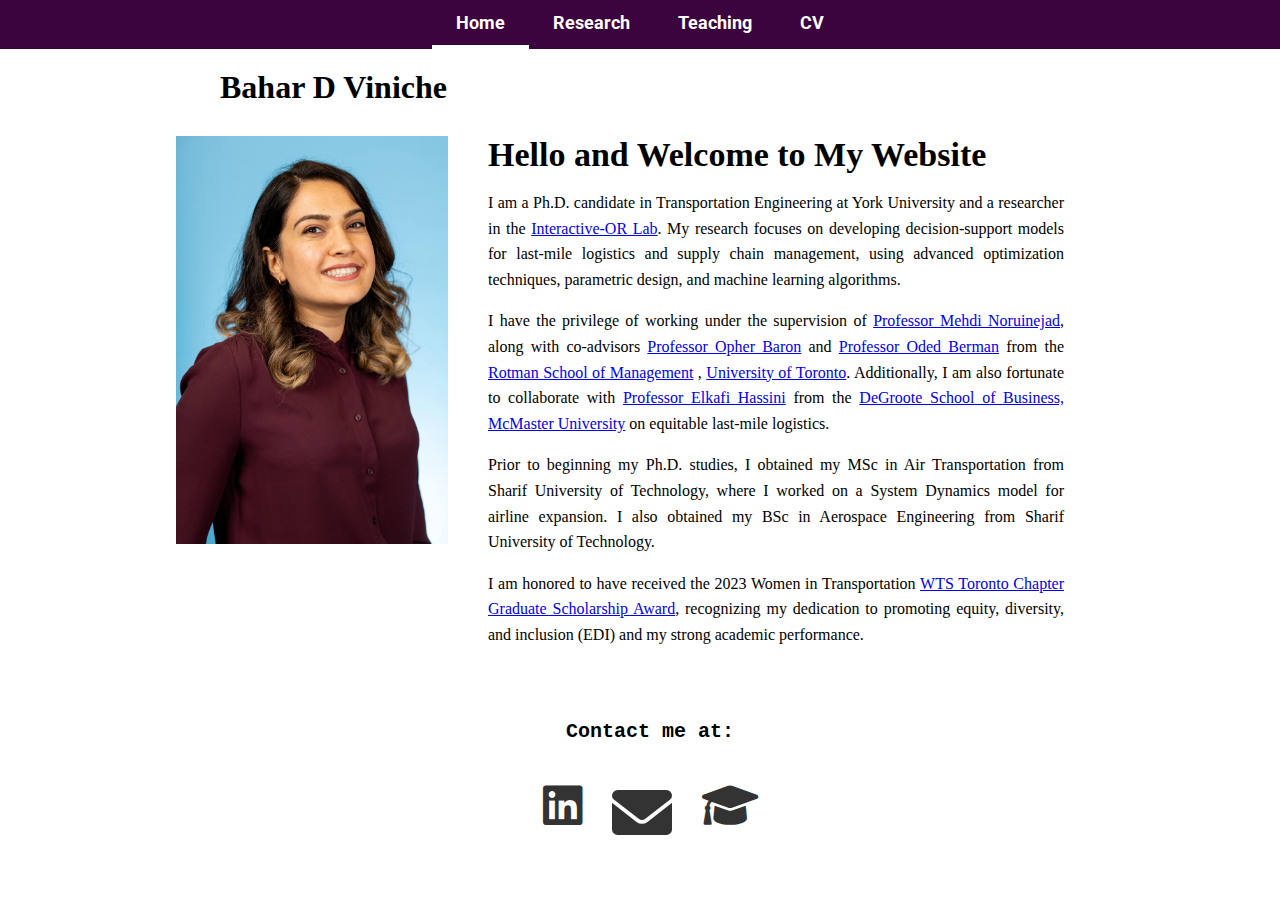
<file: index.html>
<!DOCTYPE html>
<html lang="en">
<head>
    <meta charset="UTF-8">
    <meta http-equiv="X-UA-Compatible" content="IE=edge">
    <meta name="viewport" content="width=device-width, initial-scale=1.0">
    <title>Bahar D Viniche</title>
    <link rel="stylesheet" href="css/styles.css">
    <link rel="stylesheet" href="https://cdnjs.cloudflare.com/ajax/libs/font-awesome/6.0.0-beta3/css/all.min.css">
    <link href="https://fonts.googleapis.com/css2?family=Roboto:wght@400;500&family=Open+Sans:wght@400;600&display=swap" rel="stylesheet">
    <!-- <link rel="icon" type="image/png" href="docs/pallete.gif"> -->

</head>
<body>


<nav>
    <a href="index.html" class="active" >Home</a>
    <div class="dropdown">
        <a href="research.html"  class="dropbtn" >Research</a>
        <div class="dropdown-content">
            <a href="research.html#Papers">Papers</a>
            <a href="research.html#Talks">Talks</a>
        </div>
    </div>
    <!-- <a href="para.html" >Parametric Design</a> -->
    <a href="teaching.html">Teaching</a>
    <a href="docs/Bahar Viniche_ CV.pdf">CV</a>
    <!-- <a href="Services.html">Services</a> -->
</nav>

<header>
    <div class="header-content">
        <h1>Bahar D Viniche</h1>
        <!-- <p class="subtitle">PhD Candidate | York University</p> -->
    </div>
</header>


<section id="introduction" class="container">
    <img src="docs/Profile.jpg" alt="Photo of Dr. [Your Name]" class="profile-img", style="width: 25%; height: auto;">
    <div class="text-content">
        <h1>Hello and Welcome to My Website</h1>
        <p style="margin-right: 120px; font-size: 16px;">
            I am a Ph.D. candidate in Transportation Engineering at York University and a researcher in the <a href="https://interactive-or.net/"> Interactive-OR Lab</a>. My research focuses on developing decision-support models for last-mile logistics and supply chain management, using advanced optimization techniques, parametric design, and machine learning algorithms.
        </p>

        <p style="margin-right: 120px; font-size: 16px;">
            I have the privilege of working under the supervision of <a href="https://lassonde.yorku.ca/users/mehdi-nourinejad"> Professor Mehdi Noruinejad</a>, 
            along with co-advisors <a href="https://discover.research.utoronto.ca/10004-opher-baron"> Professor Opher Baron</a> and <a href="https://discover.research.utoronto.ca/12113-oded-berman"> Professor Oded Berman</a>
            from the <a href="https://www.rotman.utoronto.ca/"> Rotman School of Management</a> , 
            <a href="https://www.utoronto.ca/"> University of Toronto</a>. Additionally, 
            I am also fortunate to collaborate with <a href="https://experts.mcmaster.ca/display/hassini"> Professor Elkafi Hassini</a> from the 
            <a href="https://degroote.mcmaster.ca/"> DeGroote School of Business, McMaster University</a> on equitable last-mile logistics.
            

        </p>
        <p style="margin-right: 120px; font-size: 16px;">
            Prior to beginning my Ph.D. studies, I obtained my MSc in Air Transportation from Sharif University of Technology, where I worked on a System Dynamics model for airline expansion. I also obtained my BSc in Aerospace Engineering from Sharif University of Technology.
        </p>
        <p style="margin-right: 120px; font-size: 16px;">
            I am honored to have received the 2023 Women in Transportation 
            <a href="https://www.wtsinternational.org/chapters/toronto/scholarship/scholarship-recipients"> WTS Toronto Chapter Graduate Scholarship Award</a>, 
            recognizing my dedication to promoting equity, diversity, and inclusion (EDI) and my strong academic performance.
        </p>
        
    </div>
</section>

<!-- <section id="introduction" class="container">
    <img src="docs/Profile.jpg" alt="Photo of Dr. [Your Name]" class="profile-img", style="width: 100%; height: auto;">
    <div class="text-content">
        <h2>Welcome</h2>
        <p>
            I have gained several years of experience in the field of Operations Research and Urban Planning. During my PhD, I have been involved 
            in various research projects that span across multiple disciplines, including transportation, urban planning, and data science. My work aims 
            to bridge the gap between operations research and urban planning, with a focus on sustainable transportation and smart cities. Using Autonomous Vehicles (AVs)
            as a case study, I have developed optimization models to study the impact of AVs on urban mobility and the environment. My research has been published in
        </p> 
    </div>
</section> -->

<!-- <footer>
    <p>&copy; [Year] Dr. [Your Name]. All rights reserved.</p>
</footer> -->


   <!-- Contact Section -->
<section class="container contact-section">
    <h2>Contact me at:</h2>
    <div class="icon-row">
        <a href="https://www.linkedin.com/in/bahar-d-viniche-b001b159/" target="_blank">
            <i class="fab fa-linkedin" style="font-size: 45px;"></i>
        </a>
        <a href="mailto:bahardv@yorku.ca">
            <i class="fas fa-envelope" style="font-size: 60px;"></i>
        </a>
        <a href="https://scholar.google.com/citations?user=HLSPJqgAAAAJ&hl=en" target="_blank">
            <i class="fas fa-graduation-cap" style="font-size: 45px;"></i>
        </a>
    </div>
</section>


    <!-- <section class="container contact-section">
        <h2>Contact</h2>
        <a href="https://github.com/yourusername" target="_blank"><i class="fab fa-github"></i></a>
        <a href="https://www.linkedin.com/in/bahar-d-viniche-b001b159/" target="_blank"><i class="fab fa-linkedin"></i></a>
        <a href="https://scholar.google.com/citations?user=HLSPJqgAAAAJ&hl=en" target="_blank"><i class="fas fa-graduation-cap"></i></a>
        <a href="mailto:bahardv@yorku.ca"><i class="fas fa-envelope"></i></a>
    </section> -->

</body>
</html>
</file>
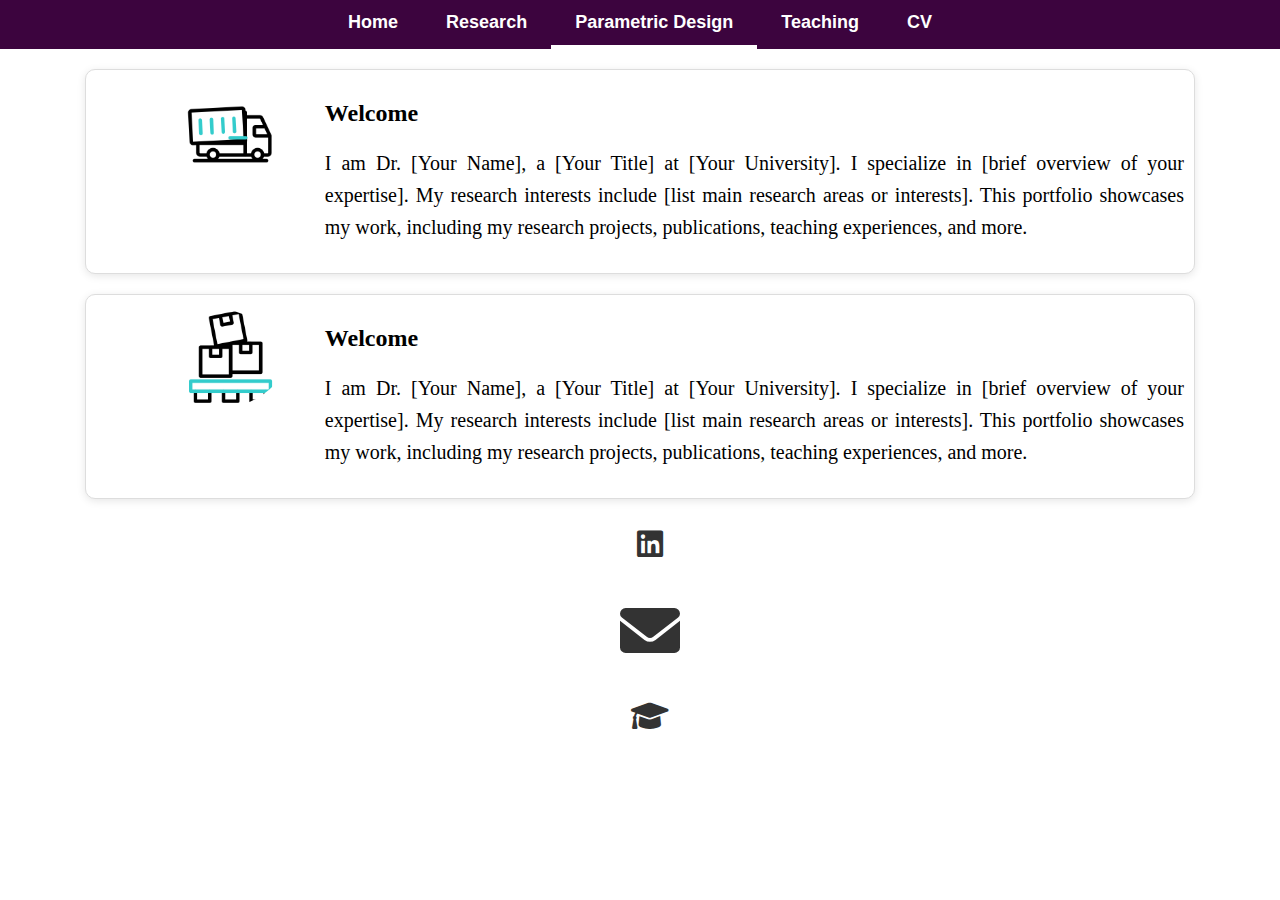
<file: para.html>
<!DOCTYPE html>
<html lang="en">
<head>
    <meta charset="UTF-8">
    <meta http-equiv="X-UA-Compatible" content="IE=edge">
    <meta name="viewport" content="width=device-width, initial-scale=1.0">
    <title>Bahar D Viniche</title>
    <link rel="stylesheet" href="css/styles.css">
    <link rel="stylesheet" href="https://cdnjs.cloudflare.com/ajax/libs/font-awesome/6.0.0-beta3/css/all.min.css">
</head>
<body>

<!-- <header>
    <h1>Dr. [Your Name]</h1>
    <p>Professor of [Your Field] | [University/Institution Name]</p>
</header> -->

<nav>
    <a href="index.html" >Home</a>
    <div class="dropdown">
        <a href="research.html"  class="dropbtn" >Research</a>
        <div class="dropdown-content">
            <a href="research.html#Papers">Papers</a>
            <a href="research.html#Talks">Talks</a>
        </div>
    </div>
    <a href="para.html" class="active" >Parametric Design</a>
    <a href="teaching.html">Teaching</a>
    <a href="docs/Bahar Viniche_CV.pdf">CV</a>
    <!-- <a href="Services.html">Services</a> -->
</nav>


<section id="introduction" class="container" style="border-radius: 10px; border: 1px solid #ddd; box-shadow: 0 2px 8px rgba(0, 0, 0, 0.1); ">
    <img src="docs/truck.gif" alt="Photo of Dr. [Your Name]" class="profile-img" style="width: 10%; height: auto; border-radius: 50%;">
    <div class="text-content">
        <h2>Welcome</h2>
        <p>
            I am Dr. [Your Name], a [Your Title] at [Your University]. I specialize in [brief overview of your expertise]. My research interests include [list main research areas or interests]. This portfolio showcases my work, including my research projects, publications, teaching experiences, and more.
        </p>
    </div>
</section>

<section id="introduction" class="container" style="border-radius: 10px; border: 1px solid #ddd; box-shadow: 0 2px 8px rgba(0, 0, 0, 0.1); ">
    <img src="docs/pallete.gif" alt="Photo of Dr. [Your Name]" class="profile-img" style="width: 10%; height: auto; border-radius: 50%;">
    <div class="text-content">
        <h2>Welcome</h2>
        <p>
            I am Dr. [Your Name], a [Your Title] at [Your University]. I specialize in [brief overview of your expertise]. My research interests include [list main research areas or interests]. This portfolio showcases my work, including my research projects, publications, teaching experiences, and more.
        </p>
    </div>
</section>





<!-- Contact Section -->
<section class="container contact-section">
    <!-- <h2>Contact</h2> -->
        <a href="https://www.linkedin.com/in/bahar-d-viniche-b001b159/" target="_blank">
            <i class="fab fa-linkedin" style="font-size: 30px;"></i>
        </a>
        <a href="mailto:bahardv@yorku.ca">
            <i class="fas fa-envelope" style="font-size: 60px;"></i>
        </a>
        <a href="https://scholar.google.com/citations?user=HLSPJqgAAAAJ&hl=en" target="_blank">
            <i class="fas fa-graduation-cap" style="font-size: 30px;"></i>
        </a>
    </section>

</body>
</html>
</file>
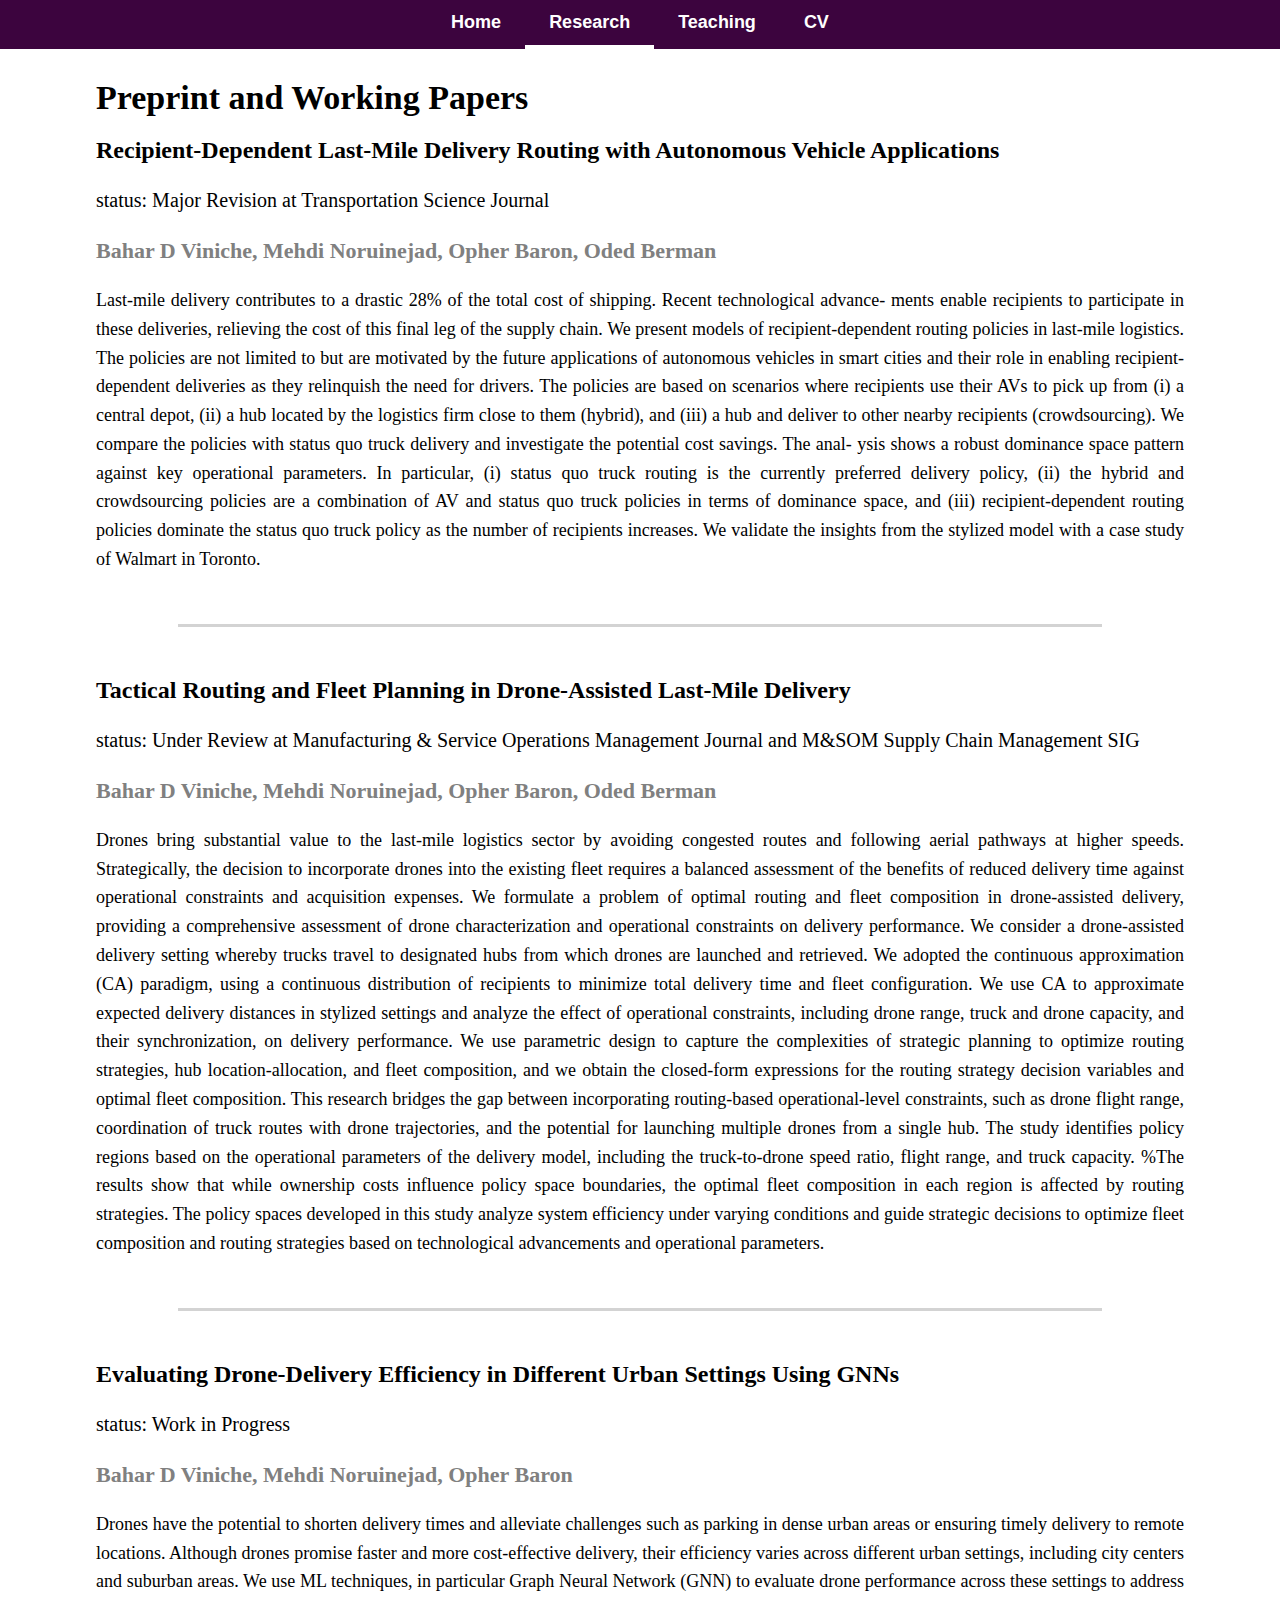
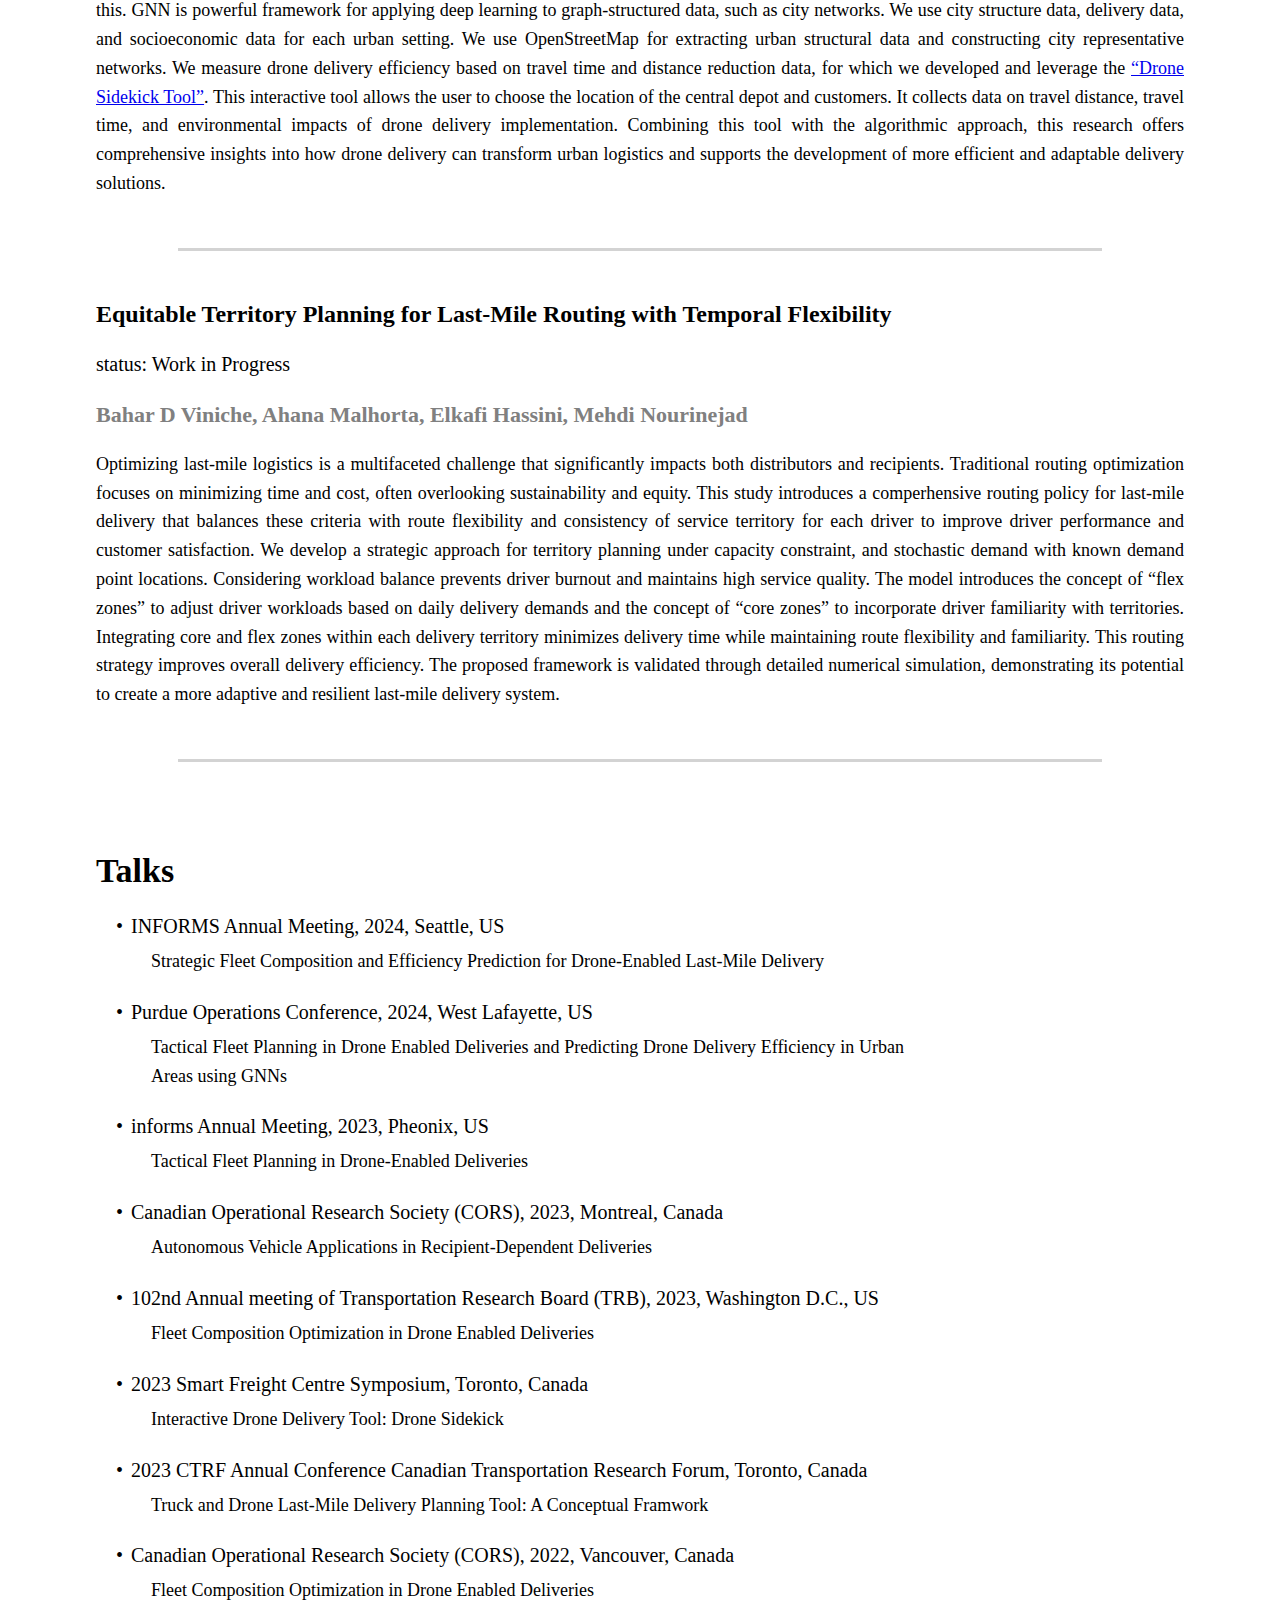
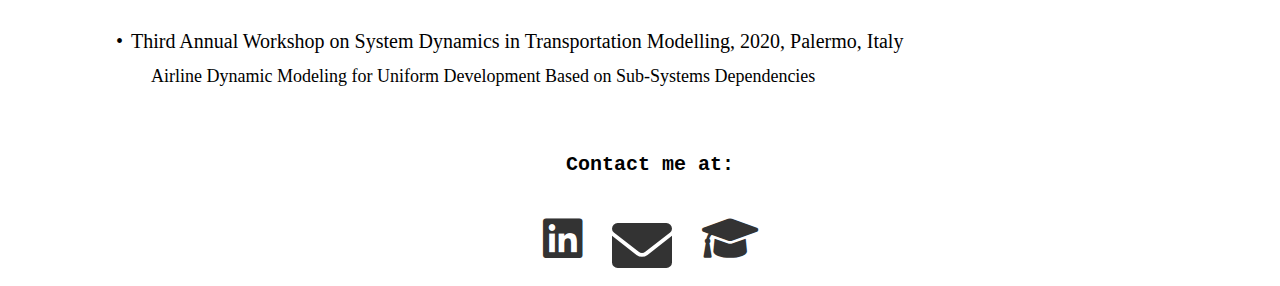
<file: research.html>
<!DOCTYPE html>
<html lang="en">
<head>
    <meta charset="UTF-8">
    <meta http-equiv="X-UA-Compatible" content="IE=edge">
    <meta name="viewport" content="width=device-width, initial-scale=1.0">
    <title>Bahar D Viniche</title>
    <link rel="stylesheet" href="css/styles.css">
    <link rel="stylesheet" href="https://cdnjs.cloudflare.com/ajax/libs/font-awesome/6.0.0-beta3/css/all.min.css">
</head>


<!-- <header>
    <h1>Dr. [Your Name]</h1>
    <p>Professor of [Your Field] | [University/Institution Name]</p>
</header> -->

<nav>
    <a href="index.html" >Home</a>
    <div class="dropdown">
        <a href="research.html"  class="dropbtn active" >Research</a>
        <div class="dropdown-content">
            <a href="#Papers">Papers</a>
            <a href="#Talks">Talks</a>
        </div>
    </div>
    <!-- <a href="para.html">Parametric Design</a> -->
    <a href="teaching.html">Teaching</a>
    <a href="docs/Bahar D Viniche_CV.pdf">CV</a>
    <!-- <a href="Services.html">Services</a> -->
</nav>

<body>

    <section id="Papers" class="container">
        <!-- <img src="docs/truck.gif" alt="Photo of Dr. [Your Name]" class="profile-img" style="width: 10%; height: auto; border-radius: 50%;"> -->
        <div class="text-content">
            <h1>Preprint and Working Papers</h1>
            <h2>Recipient-Dependent Last-Mile Delivery Routing with Autonomous Vehicle Applications</h2>
            <p style="font-size: 20px;">
                status: Major Revision at Transportation Science Journal
            </p>
            <h3 style="color: grey;">Bahar D Viniche, Mehdi Noruinejad, Opher Baron, Oded Berman</h3>
            <p style="font-size: 18px;">
                Last-mile delivery contributes to a drastic 28% of the total cost of shipping. Recent technological advance- ments enable recipients to participate in these deliveries, relieving the cost of this final leg of the supply chain. We present models of recipient-dependent routing policies in last-mile logistics. The policies are not limited to but are motivated by the future applications of autonomous vehicles in smart cities and their role in enabling recipient-dependent deliveries as they relinquish the need for drivers. The policies are based on scenarios where recipients use their AVs to pick up from (i) a central depot, (ii) a hub located by the logistics firm close to them (hybrid), and (iii) a hub and deliver to other nearby recipients (crowdsourcing). We compare the policies with status quo truck delivery and investigate the potential cost savings. The anal- ysis shows a robust dominance space pattern against key operational parameters. In particular, (i) status quo truck routing is the currently preferred delivery policy, (ii) the hybrid and crowdsourcing policies are a combination of AV and status quo truck policies in terms of dominance space, and (iii) recipient-dependent routing policies dominate the status quo truck policy as the number of recipients increases. We validate the insights from the stylized model with a case study of Walmart in Toronto.   
            </p>
            <!-- Subtle grey line -->
            <hr style="border: none; border-top: 3px solid lightgrey; margin: 50px auto; width: 85%;">

            <h2>Tactical Routing and Fleet Planning in Drone-Assisted Last-Mile Delivery</h2>
            <p style="font-size: 20px;">
                status: Under Review at Manufacturing & Service Operations Management Journal and M&SOM Supply Chain Management SIG
            </p>
            <h3 style="color: grey;">Bahar D Viniche, Mehdi Noruinejad, Opher Baron, Oded Berman</h3>
            <p style="font-size: 18px;">
                Drones bring substantial value to the last-mile logistics sector by avoiding congested routes and following aerial pathways at higher speeds. Strategically, the decision to incorporate drones into the existing fleet requires a balanced assessment of the benefits of reduced delivery time against operational constraints and acquisition expenses. We formulate a problem of optimal routing and fleet composition in drone-assisted delivery, providing a comprehensive assessment of drone characterization and operational constraints on delivery performance. We consider a drone-assisted delivery setting whereby trucks travel to designated hubs from which drones are launched and retrieved.
                We adopted the continuous approximation (CA) paradigm, using a continuous distribution of recipients to minimize total delivery time and fleet configuration. We use CA to approximate expected delivery distances in stylized settings and analyze the effect of operational constraints, including drone range, truck and drone capacity, and their synchronization, on delivery performance. We use parametric design to capture the complexities of strategic planning to optimize routing strategies, hub location-allocation, and fleet composition, and we obtain the closed-form expressions for the routing strategy decision variables and optimal fleet composition.
                This research bridges the gap between incorporating routing-based operational-level constraints, such as drone flight range, coordination of truck routes with drone trajectories, and the potential for launching multiple drones from a single hub. The study identifies policy regions based on the operational parameters of the delivery model, including the truck-to-drone speed ratio, flight range, and truck capacity. %The results show that while ownership costs influence policy space boundaries, the optimal fleet composition in each region is affected by routing strategies. The policy spaces developed in this study analyze system efficiency under varying conditions and guide strategic decisions to optimize fleet composition and routing strategies based on technological advancements and operational parameters.
            </p>
            <!-- Subtle grey line -->
            <hr style="border: none; border-top: 3px solid lightgrey; margin: 50px auto; width: 85%;">

            <h2>Evaluating Drone-Delivery Efficiency in Different Urban Settings Using GNNs</h2>
            <p style="font-size: 20px;">
                status: Work in Progress
            </p>
            <h3 style="color: grey;">Bahar D Viniche, Mehdi Noruinejad, Opher Baron</h3>
            <p style="font-size: 18px;">
                Drones have the potential to shorten delivery times and alleviate challenges such as parking in dense urban areas or ensuring timely delivery to remote locations. Although drones promise faster and more cost-effective delivery, their efficiency varies across different urban settings, including city centers and suburban areas. We use ML techniques, in particular Graph Neural Network (GNN) to evaluate drone performance across these settings to address this. GNN is powerful framework for applying deep learning to graph-structured data, such as city networks. We use city structure data, delivery data, and socioeconomic data for each urban setting. We use OpenStreetMap for extracting urban structural data and constructing city representative networks. We measure drone delivery efficiency based on travel time and distance reduction data, for which we developed and leverage the <a href="https://dronesidekick.web.app/"> “Drone Sidekick Tool”</a>. This interactive tool allows the user to choose the location of the central depot and customers. It collects data on travel distance, travel time, and environmental impacts of drone delivery implementation. Combining this tool with the algorithmic approach, this research offers comprehensive insights into how drone delivery can transform urban logistics and supports the development of more efficient and adaptable delivery solutions.
            </p>
            <!-- Subtle grey line -->
            <hr style="border: none; border-top: 3px solid lightgrey; margin: 50px auto; width: 85%;">

            <h2>Equitable Territory Planning for Last-Mile Routing with Temporal Flexibility</h2>
            <p style="font-size: 20px;">
                status: Work in Progress
            </p>
            <h3 style="color: grey;">Bahar D Viniche, Ahana Malhorta, Elkafi Hassini, Mehdi Nourinejad</h3>
            <p style="font-size: 18px;">
                Optimizing last-mile logistics is a multifaceted challenge that significantly impacts both distributors and recipients. Traditional routing optimization focuses on minimizing time and cost, often overlooking sustainability and equity. This study introduces a comperhensive routing policy for last-mile delivery that balances these criteria with route flexibility and consistency of service territory for each driver to improve driver performance and customer satisfaction. We develop a strategic approach for territory planning under capacity constraint, and stochastic demand with known demand point locations. Considering workload balance prevents driver burnout and maintains high service quality. The model introduces the concept of “flex zones” to adjust driver workloads based on daily delivery demands and the concept of “core zones” to incorporate driver familiarity with territories. Integrating core and flex zones within each delivery territory minimizes delivery time while maintaining route flexibility and familiarity. This routing strategy improves overall delivery efficiency. The proposed framework is validated through detailed numerical simulation, demonstrating its potential to create a more adaptive and resilient last-mile delivery system.
            </p>
            <!-- Subtle grey line -->
            <hr style="border: none; border-top: 3px solid lightgrey; margin: 50px auto; width: 85%;">

        </div>
    </section>
    
    <section id="Talks" class="container" >
        <!-- <img src="docs/pallete.gif" alt="Photo of Dr. [Your Name]" class="profile-img" style="width: 10%; height: auto; border-radius: 50%;"> -->
        <div class="text-content">
            <h1> Talks</h1>
            <!-- talk1 -->
            <p style="margin: 5px 20px; position: relative; padding-left: 15px; margin-top: 20px;">
                <span style="content: '•'; position: absolute; left: 0;">•</span>
                INFORMS Annual Meeting, 2024, Seattle, US
            </p>
            <p style="margin: 5px 20px; position: relative; padding-left: 35px; padding-right: 260px; font-size: 18px;">
                <!-- <span style="position: absolute; left: 20px;">-</span> -->
                Strategic Fleet Composition and Efficiency Prediction for Drone-Enabled Last-Mile Delivery
            </p>
           
            <!-- talk2 -->
            <p style="margin: 5px 20px; position: relative; padding-left: 15px; margin-top: 20px;">
                <span style="content: '•'; position: absolute; left: 0;">•</span>
                Purdue Operations Conference, 2024, West Lafayette, US
            </p>
            <p style="margin: 5px 20px; position: relative; padding-left: 35px; padding-right: 260px; font-size: 18px;">
                <!-- <span style="position: absolute; left: 20px;">-</span> -->
                Tactical Fleet Planning in Drone Enabled Deliveries and Predicting Drone Delivery Efficiency in Urban Areas using GNNs
            </p>

            <!-- talk3 -->
            <p style="margin: 5px 20px; position: relative; padding-left: 15px; margin-top: 20px;">
                <span style="content: '•'; position: absolute; left: 0;">•</span>
                informs Annual Meeting, 2023, Pheonix, US
            </p>
            <p style="margin: 5px 20px; position: relative; padding-left: 35px; padding-right: 260px; font-size: 18px;">
                <!-- <span style="position: absolute; left: 20px;">-</span> -->
                Tactical Fleet Planning in Drone-Enabled Deliveries
            </p>

            <!-- talk4 -->
            <p style="margin: 5px 20px; position: relative; padding-left: 15px; margin-top: 20px;">
                <span style="content: '•'; position: absolute; left: 0;">•</span>
                Canadian Operational Research Society (CORS), 2023, Montreal, Canada
            </p>
            <p style="margin: 5px 20px; position: relative; padding-left: 35px; font-size: 18px;">
                <!-- <span style="position: absolute; left: 20px;">-</span> -->
                Autonomous Vehicle Applications in Recipient-Dependent Deliveries
            </p>

            <!-- talk5 -->
            <p style="margin: 5px 20px; position: relative; padding-left: 15px; margin-top: 20px;">
                <span style="content: '•'; position: absolute; left: 0;">•</span>
                102nd Annual meeting of Transportation Research Board (TRB), 2023, Washington D.C., US
            </p>
            <p style="margin: 5px 20px; position: relative; padding-left: 35px; font-size: 18px;">
                <!-- <span style="position: absolute; left: 20px;">-</span> -->
                Fleet Composition Optimization in Drone Enabled Deliveries
            </p>

            <!-- talk6 -->
            <p style="margin: 5px 20px; position: relative; padding-left: 15px; margin-top: 20px;">
                <span style="content: '•'; position: absolute; left: 0;">•</span>
                2023 Smart Freight Centre Symposium, Toronto, Canada
            </p>
            <p style="margin: 5px 20px; position: relative; padding-left: 35px; font-size: 18px;">
                <!-- <span style="position: absolute; left: 20px;">-</span> -->
                Interactive Drone Delivery Tool: Drone Sidekick
            </p>

            <!-- talk7 -->
           
            <p style="margin: 5px 20px; position: relative; padding-left: 15px; margin-top: 20px;">
                <span style="content: '•'; position: absolute; left: 0;">•</span>
                2023 CTRF Annual Conference Canadian Transportation Research Forum, Toronto, Canada
            </p>
            <p style="margin: 5px 20px; position: relative; padding-left: 35px; font-size: 18px;">
                <!-- <span style="position: absolute; left: 20px;">-</span> -->
                Truck and Drone Last-Mile Delivery Planning Tool: A Conceptual Framwork
            </p>
            <!-- talk8 -->
            
            <p style="margin: 5px 20px; position: relative; padding-left: 15px; margin-top: 20px;">
                <span style="content: '•'; position: absolute; left: 0;">•</span>
                Canadian Operational Research Society (CORS), 2022, Vancouver, Canada
            </p>
            <p style="margin: 5px 20px; position: relative; padding-left: 35px; font-size: 18px;">
                <!-- <span style="position: absolute; left: 20px;">-</span> -->
                Fleet Composition Optimization in Drone Enabled Deliveries
            </p>

            <!-- talk9 -->
            <!-- <p style="margin: 5px 20px; position: relative; padding-left: 15px;">
                <span style="content: '•'; position: absolute; left: 0;">•</span>
                2024 Transportation Associateion of Canada (TAC), Vancouver, Canada
            </p>
            <p style="margin: 5px 20px; position: relative; padding-left: 35px; font-size: 18px;"> -->
                <!-- <span style="position: absolute; left: 20px;">-</span> -->
                <!-- Truck and Drone Last-Mile Delivery Planning: Drone Sidekick Tool
            </p> -->

            <!-- talk10 -->
           
            <p style="margin: 5px 20px; position: relative; padding-left: 15px; margin-top: 20px;">
                <span style="content: '•'; position: absolute; left: 0;">•</span>
                Third Annual Workshop on System Dynamics in Transportation Modelling, 2020, Palermo, Italy
            </p>
            <p style="margin: 5px 20px; position: relative; padding-left: 35px; font-size: 18px;">
                <!-- <span style="position: absolute; left: 20px;">-</span> -->
                Airline Dynamic Modeling for Uniform Development Based on Sub-Systems Dependencies
            </p>
        </div>
    </section>








   <!-- Contact Section -->
   <section class="container contact-section">
    <h2>Contact me at:</h2>
    <div class="icon-row">
        <a href="https://www.linkedin.com/in/bahar-d-viniche-b001b159/" target="_blank">
            <i class="fab fa-linkedin" style="font-size: 45px;"></i>
        </a>
        <a href="mailto:bahardv@yorku.ca">
            <i class="fas fa-envelope" style="font-size: 60px;"></i>
        </a>
        <a href="https://scholar.google.com/citations?user=HLSPJqgAAAAJ&hl=en" target="_blank">
            <i class="fas fa-graduation-cap" style="font-size: 45px;"></i>
        </a>
    </div>
</section>


</body>

</html>
</file>
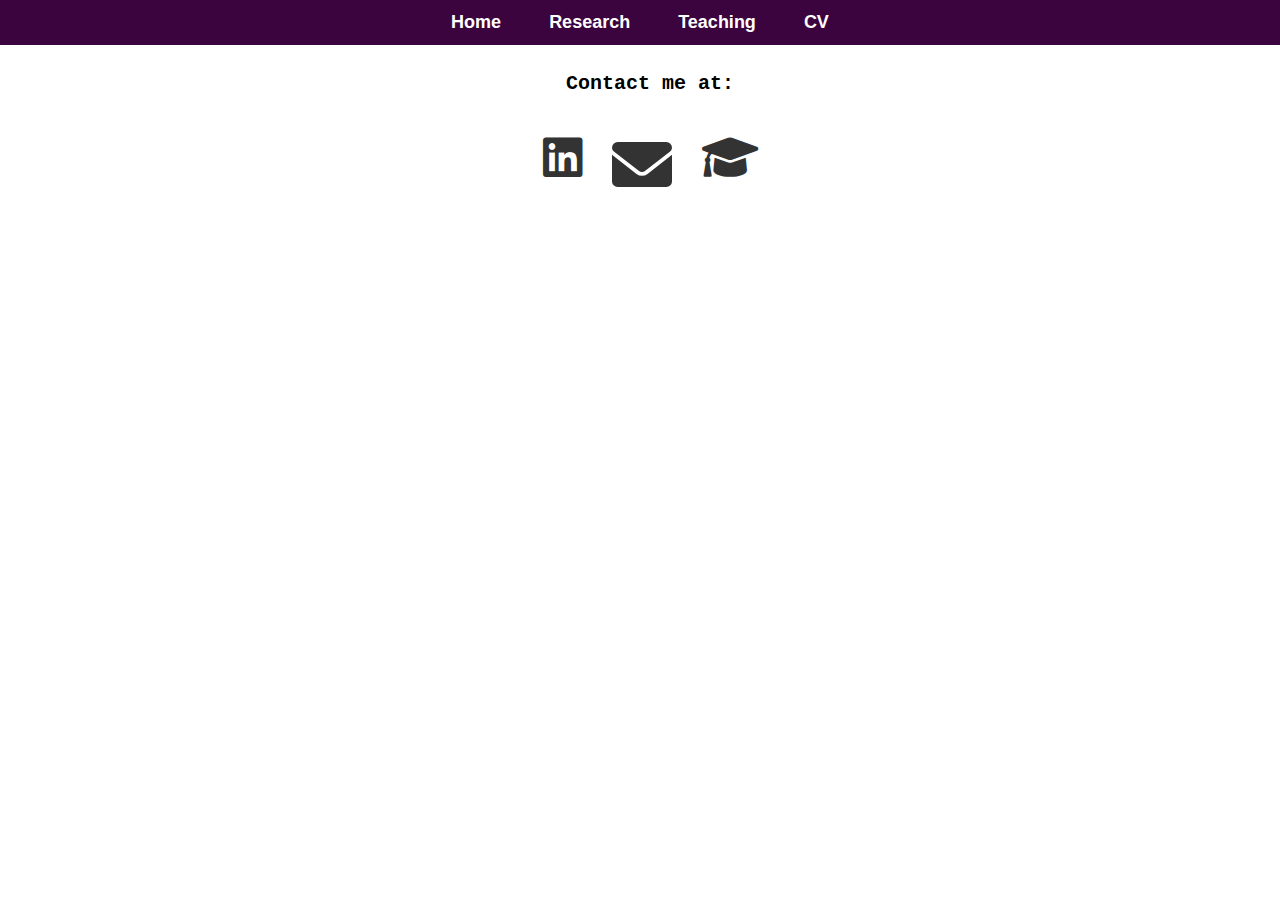
<file: Services.html>
<!DOCTYPE html>
<html lang="en">
<head>
    <meta charset="UTF-8">
    <meta http-equiv="X-UA-Compatible" content="IE=edge">
    <meta name="viewport" content="width=device-width, initial-scale=1.0">
    <title>Bahar D Viniche</title>
    <link rel="stylesheet" href="css/styles.css">
    <link rel="stylesheet" href="https://cdnjs.cloudflare.com/ajax/libs/font-awesome/6.0.0-beta3/css/all.min.css">
    
</head>
<body>

<!-- <header>
    <h1>Dr. [Your Name]</h1>
    <p>Professor of [Your Field] | [University/Institution Name]</p>
</header> -->

<nav>
    <a href="index.html" >Home</a>
    <div class="dropdown">
        <a href="research.html"  class="dropbtn" >Research</a>
        <div class="dropdown-content">
            <a href="research.html#Papers">Papers</a>
            <a href="research.html#Talks">Talks</a>
        </div>
    </div>
    <!-- <a href="para.html" >Parametric Design</a> -->
    <a href="teaching.html">Teaching</a>
    <a href="docs/Bahar D Viniche_CV.pdf">CV</a>
    <!-- <a href="Services.html" class="active" >Services</a> -->
</nav>








   <!-- Contact Section -->
   <section class="container contact-section">
    <h2>Contact me at:</h2>
    <div class="icon-row">
        <a href="https://www.linkedin.com/in/bahar-d-viniche-b001b159/" target="_blank">
            <i class="fab fa-linkedin" style="font-size: 45px;"></i>
        </a>
        <a href="mailto:bahardv@yorku.ca">
            <i class="fas fa-envelope" style="font-size: 60px;"></i>
        </a>
        <a href="https://scholar.google.com/citations?user=HLSPJqgAAAAJ&hl=en" target="_blank">
            <i class="fas fa-graduation-cap" style="font-size: 45px;"></i>
        </a>
    </div>
    </section>

</body>
</html>
</file>
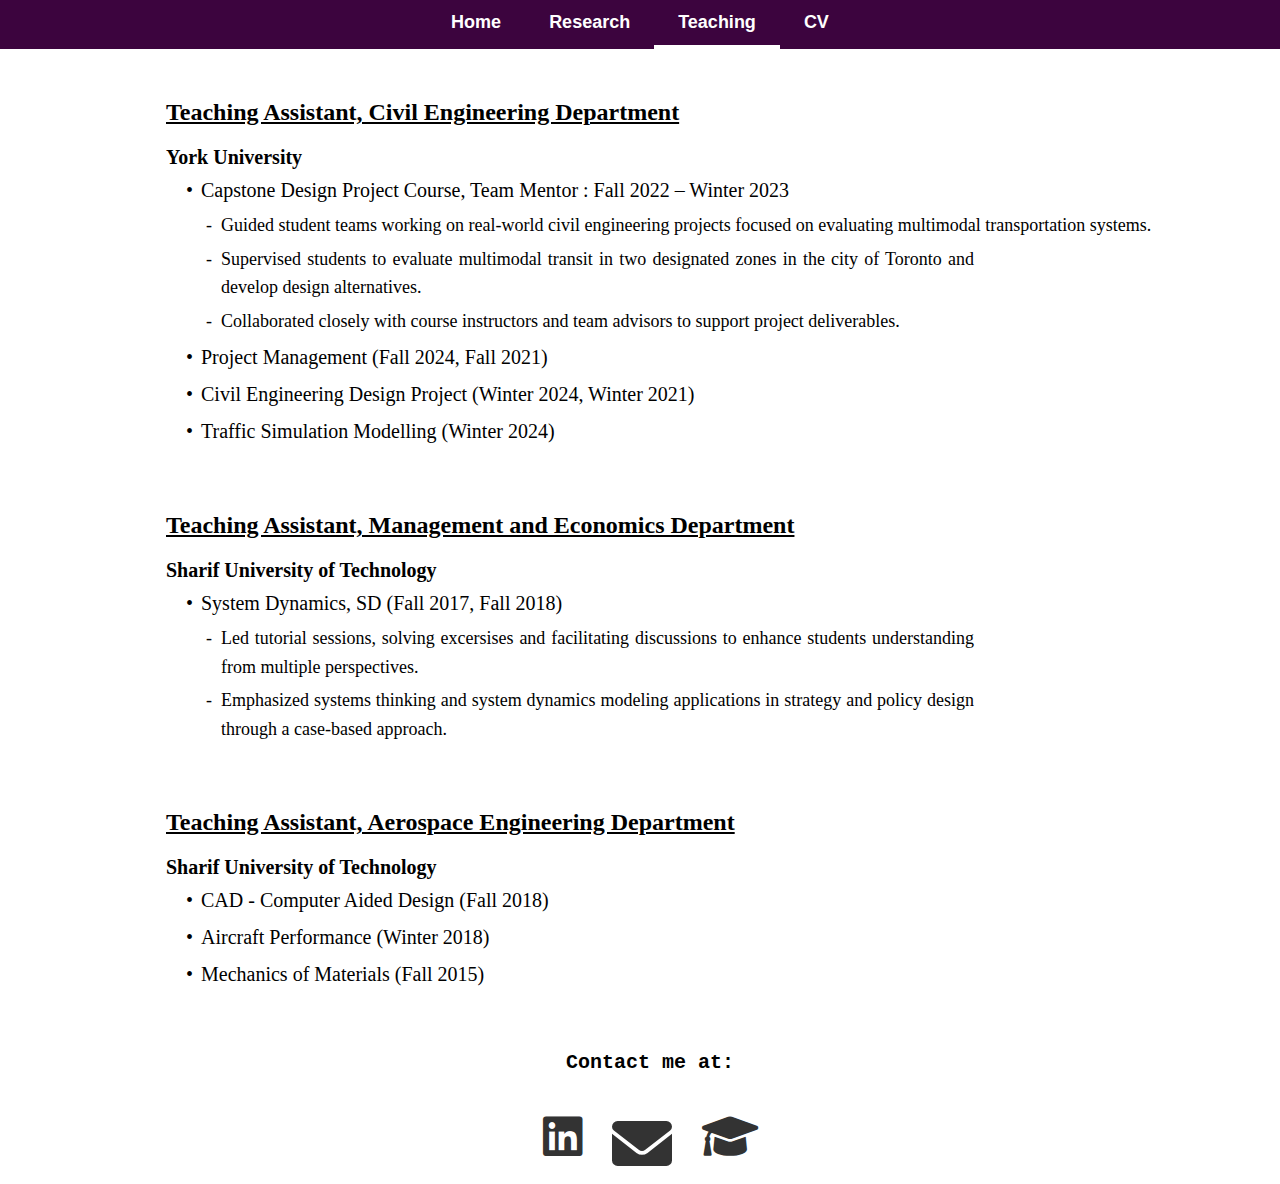
<file: teaching.html>
<!DOCTYPE html>
<html lang="en">
<head>
    <meta charset="UTF-8">
    <meta http-equiv="X-UA-Compatible" content="IE=edge">
    <meta name="viewport" content="width=device-width, initial-scale=1.0">
    <title>Bahar D Viniche</title>
    <link rel="stylesheet" href="css/styles.css">
    <link rel="stylesheet" href="https://cdnjs.cloudflare.com/ajax/libs/font-awesome/6.0.0-beta3/css/all.min.css">
</head>
<body>

<!-- <header>
    <h1>Dr. [Your Name]</h1>
    <p>Professor of [Your Field] | [University/Institution Name]</p>
</header> -->

<nav>
    <a href="index.html" >Home</a>
    <div class="dropdown">
        <a href="research.html"  class="dropbtn" >Research</a>
        <div class="dropdown-content">
            <a href="research.html#Papers">Papers</a>
            <a href="research.html#Talks">Talks</a>
        </div>
    </div>
    <!-- <a href="para.html" >Parametric Design</a> -->
    <a href="teaching.html" class="active">Teaching</a>
    <a href="docs/Bahar D Viniche_CV.pdf">CV</a>
    <!-- <a href="Services.html">Services</a> -->
</nav>
<!-- border-radius: 10px; border: 1px solid #ddd; box-shadow: 0 2px 8px rgba(0, 0, 0, 0.1); -->
<section id="Civil Engineering Courses" class="container"  style=" padding-left: 150px; ">
    <!-- <img src="docs/truck.gif" alt="Photo of Dr. [Your Name]" class="profile-img" style="width: 10%; height: auto; border-radius: 50%;"> -->
    <div class="text-content" >
        <h2 style="text-decoration: underline;">
            Teaching Assistant, Civil Engineering Department
        </h2>
        <h2 style="margin: 5px 0; font-size: 20px;">York University</h2>
        <!-- <h3 style="margin: 5px 0;">Team Mentor, Capstone Design Project Course (Fall 2022 – Winter 2023)</h3> -->
        <p style="margin: 5px 20px; position: relative; padding-left: 15px;">
            <span style="content: '•'; position: absolute; left: 0;">•</span>
            Capstone Design Project Course, Team Mentor : Fall 2022 – Winter 2023
        </p>
        <p style="margin: 5px 20px; position: relative; padding-left: 35px; font-size: 18px;">
            <span style="position: absolute; left: 20px;">-</span>
            Guided student teams working on real-world civil engineering projects focused on evaluating multimodal transportation systems.
        </p>
        <!-- <p style="margin: 5px 20px; position: relative; padding-left: 15px;">
            - Assisted in applying the rubric to assess multimodal transit in two designated zones in city of Toronto.
        </p>
        <p style="margin: 5px 20px; position: relative; padding-left: 15px;">
            - 
        </p> -->
        <!-- <p style="margin: 5px 20px; position: relative; padding-left: 15px;">
            - Provided software training in VISSIM.
        </p> -->
        <p style="margin: 5px 20px; position: relative; padding-left: 35px; padding-right: 260px; font-size: 18px;">
            <span style="position: absolute; left: 20px;">-</span>
            Supervised students to evaluate multimodal transit in two designated zones in the city of Toronto and develop design alternatives.
        </p>
        <p style="margin: 5px 20px; position: relative; padding-left: 35px; font-size: 18px;">
            <span style="position: absolute; left: 20px;">-</span>
            Collaborated closely with course instructors and team advisors to support project deliverables.
        </p>
        <!-- <h3 style="margin: 5px 0;">Other Courses</h3> -->
        <p style="margin: 5px 20px; position: relative; padding-left: 15px;">
            <span style="content: '•'; position: absolute; left: 0;">•</span>
            Project Management (Fall 2024, Fall 2021)
        </p>
        <p style="margin: 5px 20px; position: relative; padding-left: 15px;">
            <span style="content: '•'; position: absolute; left: 0;">•</span>
            Civil Engineering Design Project (Winter 2024, Winter 2021)
        </p>
        <p style="margin: 5px 20px; position: relative; padding-left: 15px;">
            <span style="content: '•'; position: absolute; left: 0;">•</span>
            Traffic Simulation Modelling (Winter 2024)
        </p>
        
    </div>
</section>

<section id="Management and Economics Courses" class="container" style=" padding-left: 150px; ">
    <!-- <img src="docs/pallete.gif" alt="Photo of Dr. [Your Name]" class="profile-img" style="width: 10%; height: auto; border-radius: 50%;"> -->
    <div class="text-content">
        <h2 style="text-decoration: underline;">
            Teaching Assistant, Management and Economics Department
        </h2>
        <h2 style="margin: 5px 0; font-size: 20px;">Sharif University of Technology</h2>
        <p style="margin: 5px 20px; position: relative; padding-left: 15px;">
            <span style="content: '•'; position: absolute; left: 0;">•</span>
            System Dynamics, SD (Fall 2017, Fall 2018) 
        </p>
        <p style="margin: 5px 20px; position: relative; padding-left: 35px; padding-right: 260px; font-size: 18px;">
            <span style="position: absolute; left: 20px;">-</span>
            Led tutorial sessions, solving excersises and facilitating discussions to enhance students understanding from multiple perspectives. 
        </p>
        <p style="margin: 5px 20px; position: relative; padding-left: 35px; padding-right: 260px; font-size: 18px;">
            <span style="position: absolute; left: 20px;">-</span>
            Emphasized systems thinking and system dynamics modeling applications in strategy and policy design through a case-based approach.
        </p>
        <!-- <p>
            I am Dr. [Your Name], a [Your Title] at [Your University]. I specialize in [brief overview of your expertise]. My research interests include [list main research areas or interests]. This portfolio showcases my work, including my research projects, publications, teaching experiences, and more.
        </p> -->
        <!-- <h3>Course: ECON 101 - Introduction to Economics</h3>
        <p>
            I am Dr. [Your Name], a [Your Title] at [Your University]. I specialize in [brief overview of your expertise]. My research interests include [list main research areas or interests]. This portfolio showcases my work, including my research projects, publications, teaching experiences, and more.
        </p> -->
    </div>
</section>

<section id="Aerospace Engineering Courses" class="container" style=" padding-left: 150px; ">
    <!-- <img src="docs/pallete.gif" alt="Photo of Dr. [Your Name]" class="profile-img" style="width: 10%; height: auto; border-radius: 50%;"> -->
    <div class="text-content">
        <h2 style="text-decoration: underline;">
            Teaching Assistant, Aerospace Engineering Department
        </h2>
        <h2 style="margin: 5px 0; font-size: 20px;">
            Sharif University of Technology
        </h2>
        <!-- <h3>Course: MNGT 101 - Introduction to Management</h3> -->
        <p style="margin: 5px 20px; position: relative; padding-left: 15px;">
            <span style="content: '•'; position: absolute; left: 0;">•</span>
            CAD - Computer Aided Design  (Fall 2018)
        </p>
        <p style="margin: 5px 20px; position: relative; padding-left: 15px;">
            <span style="content: '•'; position: absolute; left: 0;">•</span>
            Aircraft Performance (Winter 2018)
        </p>
        <p style="margin: 5px 20px; position: relative; padding-left: 15px;">
            <span style="content: '•'; position: absolute; left: 0;">•</span>
            Mechanics of Materials (Fall 2015)
        </p>
        <!-- <h3>Course: ECON 101 - Introduction to Economics</h3>
        <p>
            I am Dr. [Your Name], a [Your Title] at [Your University]. I specialize in [brief overview of your expertise]. My research interests include [list main research areas or interests]. This portfolio showcases my work, including my research projects, publications, teaching experiences, and more.
        </p> -->
    </div>
</section>


   <!-- Contact Section -->
   <section class="container contact-section">
    <h2>Contact me at:</h2>
    <div class="icon-row">
        <a href="https://www.linkedin.com/in/bahar-d-viniche-b001b159/" target="_blank">
            <i class="fab fa-linkedin" style="font-size: 45px;"></i>
        </a>
        <a href="mailto:bahardv@yorku.ca">
            <i class="fas fa-envelope" style="font-size: 60px;"></i>
        </a>
        <a href="https://scholar.google.com/citations?user=HLSPJqgAAAAJ&hl=en" target="_blank">
            <i class="fas fa-graduation-cap" style="font-size: 45px;"></i>
        </a>
    </div>
</section>

</body>
</html>
</file>
<file: css/styles.css>
body {
    margin: 0;
    padding: 0;
}

header {
    display: flex;
    align-items: center;
    padding-left: 220px; /* Adds gap on the left side */
    padding-top: 20px; /* Adds gap on the top */
}


.header-content {
    display: flex;
    align-items: baseline; /* Align the h1 and p text along the baseline */
}

h1 {
    margin: 0;
    font-size: 2em; /* Adjust as needed */
}

.subtitle {
    margin-left: 10px; /* Adjust spacing */
    font-size: 0.75em; /* Smaller font size */
    color: gray; /* Optional: makes it look subtler */
}


/* Adjusting the nav element */
nav {
    font-family: 'Roboto', sans-serif; /* Or try 'Open Sans', 'Montserrat', etc. */
    font-size: large;
    background: #3c043e; /* Blue color */
    padding: 0; /* No vertical padding */
    display: flex;
    justify-content: center;
    width: 100%; /* Stretch to the full width of the screen */
}

/* Navigation links styling */
nav a {
    padding: 12px 24px;
    color: #fff;
    text-decoration: none;
    font-weight: bold;
    transition: color 0.3s; /* Only change the text color on hover */
}

/* Hover effect: change text color */
nav a:hover {
    color: #ffcccb; /* Change this to your preferred hover color */
}

/* Active state with a white ribbon under the text */
nav a.active {
    border-bottom: 4px solid #ffffff; /* White ribbon underneath */
}


/* Container styling for profile section */
.container {
    display: flex; /* Creates a flexible container for child elements */
    align-items: flex-start; /* Aligns items to the top of the container */
    gap: 40px; /* Adds space between the profile image and text content */
    padding: 10px; /* Adds padding inside the container */
    background-color: #fff; /* Sets background color to white */
    /* border-radius: 10px; 
    border: 1px solid #ddd; 
    box-shadow: 0 2px 8px rgba(0, 0, 0, 0.1);  */
    width: 85%; /* Sets the width of the container */
    margin: 20px auto; /* Centers the container on the page with top margin */
    /* margin-left: 200px;
    margin-right: 150px; */
}

.container img {
    width: 100%; /* Sets the width of the profile image */
    border-radius: 0%; /* Rounds the corners to create a circular shape */
    padding-left: 80px;
}

.container h1 {
    font-size: 34px; /* Sets the font size of the heading */
    margin-bottom: 10px; /* Adds space below the heading */
    font-family: Georgia, serif; /* Sets the font to Georgia */
}

.container h2 {
    font-size: 24px; /* Sets the font size of the heading */
    /* margin-bottom: 10px; */
    font-family: Georgia, serif; /* Sets the font to Georgia */
}

.container h3 {
    font-size: 22px; /* Sets the font size of the heading */
    /* margin-bottom: 10px; */
    font-family: Georgia, serif; /* Sets the font to Georgia */
}

.container p {
    font-size: 20px; /* Sets the font size of the paragraph */
    line-height: 1.6; /* Sets the line height for better readability */
    text-align: justify; /* Makes the text justified */
    /* margin-right: 120px; */
    font-family: Georgia, serif; /* Sets the font to Georgia */
}


/* Contact section styling */
.contact-section {
    display: flex;
    flex-direction: column; /* Stack heading and icons vertically */
    align-items: center; /* Center content horizontally */
    width: 100%; /* Adjust width as needed */
    height: auto;
    margin: auto;
    border-radius: 0px; /* Optional: rounded corners */
    /* Optional background color */
    /* background-color: #f9f9f9; */
}

.contact-section h2 {
    margin-bottom: 0px; /* Add spacing below the heading */
    font-size: 20px; /* Adjust font size as needed */
    font-family: 'Courier New', Courier, monospace;
    text-align: center; /* Center-align the heading text */
}

.icon-row {
    display: flex; /* Keep icons in a row */
    gap: 30px; /* Space between icons */
}

.contact-section a {
    font-size: 24px;
    color: #333; /* Adjust icon color */
    transition: color 0.3s;
    text-decoration: none;
}

.contact-section a:hover {
    color: #3c043e;
}


/* Basic dropdown container styling */
.dropdown {
    position: relative;
    display: inline-block;
}

/* Styling for dropdown button */
.dropbtn {
    padding: 12px 24px; /* Same as nav links */
    color: #fff; /* Matches nav link color */
    text-decoration: none;
    font-weight: bold;
    transition: background-color 0.3s;
    display: inline-block; /* Ensures it behaves like a nav item */
}

/* Hover effect for the dropdown button */
.dropbtn:hover {
    background-color: #3c043e; /* Matches hover effect in nav */
}

/* Dropdown content styling */
.dropdown-content {
    display: none;
    position: absolute;
    background-color: #3c043e; /* Same color as nav */
    min-width: 100%; /* Matches the width of the dropdown button */
    border-bottom: 4px solid #3c043e; /* Matches ribbon effect */
    box-shadow: 0 2px 5px rgba(0, 0, 0, 0.1);
    z-index: 1;
}

/* Styling for the links inside the dropdown */
.dropdown-content a {
    padding: 12px 24px; /* Matches nav link padding */
    color: #fff; /* Same color as nav links */
    text-decoration: none;
    display: block;
    font-weight: bold;
    transition: background-color 0.3s;
}

/* Hover effect for dropdown links */
.dropdown-content a:hover {
    background-color: #3c043e; /* Matches nav hover effect */
}

/* Show the dropdown content on hover */
.dropdown:hover .dropdown-content {
    display: block;
}
</file>
